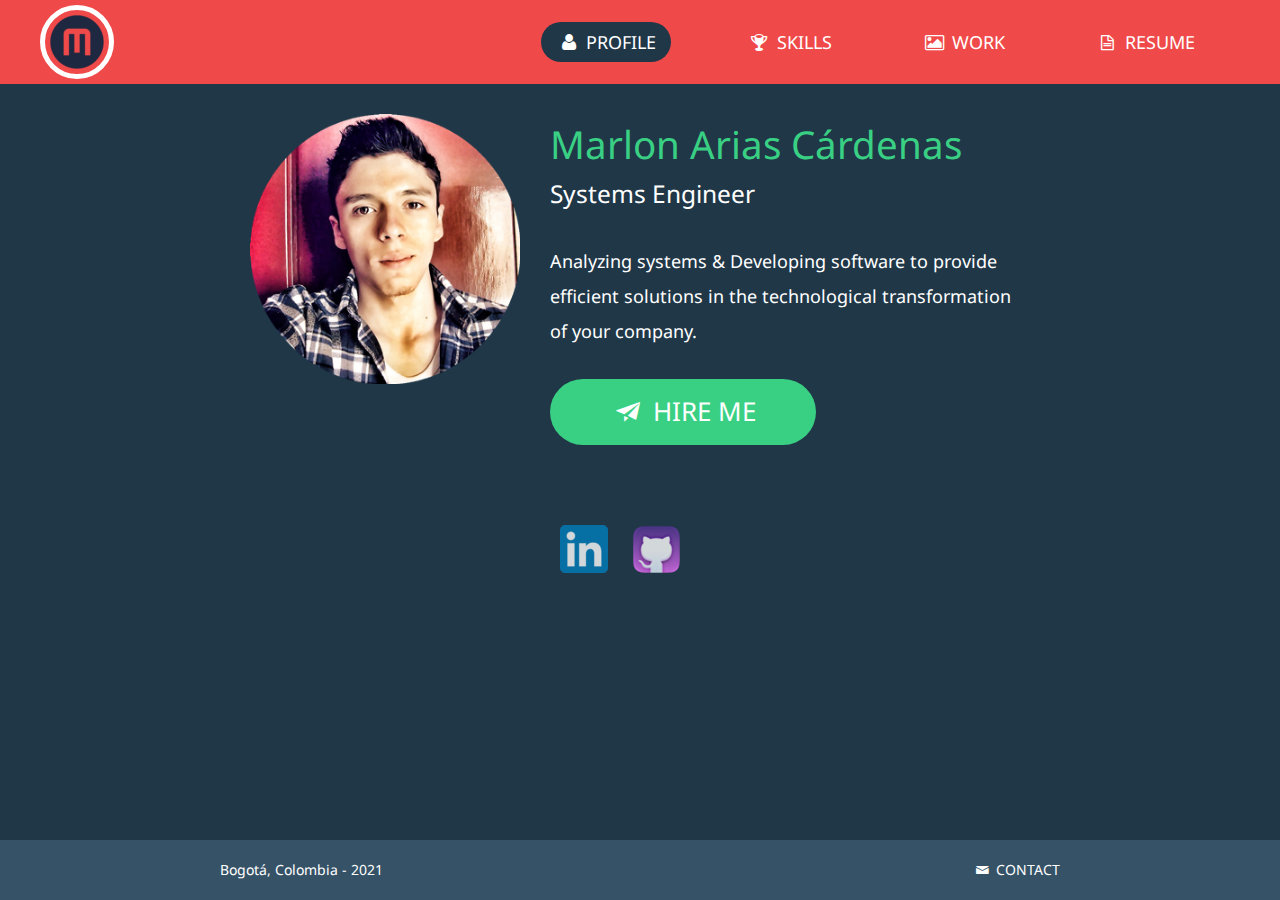
<file: index.html>
<!DOCTYPE html>
<html lang="en">
<head>
<title>Marlon Arias | ePortfolio</title>
<meta charset="utf-8">
<meta name="viewport" content="width=device-width, initial-scale=1.0">
<link href="css/bootstrap.css" rel="stylesheet">
<link href="css/style.css" rel="stylesheet">
<link href="font/css/fontello.css" rel="stylesheet">
<link href='http://fonts.googleapis.com/css?family=Droid+Sans:400,700' rel='stylesheet' type='text/css'>
</head>
<body>
<div class="navbar">
  <div class="navbar-inner">
    <div class="container-fluid"> <a class="btn btn-navbar" data-toggle="collapse" data-target=".nav-collapse"> <span class="icon-bar"></span> <span class="icon-bar"></span> <span class="icon-bar"></span> </a> <a class="brand" href="index.html"><img src="img/user.png" alt=""></a>
      <ul class="nav nav-collapse pull-right">
        <li><a href="index.html" class="active"><i class="icon-user"></i> Profile</a></li>
        <li><a href="skills.html"><i class="icon-trophy"></i> Skills</a></li>
        <li><a href="work.html"><i class="icon-picture"></i> Work</a></li>
        <li><a href="resume.html"><i class="icon-doc-text"></i> Resume</a></li>
      </ul>
      <div class="nav-collapse collapse"></div>
    </div>
  </div>
</div>
<div class="container profile">
  <div class="span3"> <img src="img/mini.png" alt=""> </div>
  <div class="span5">
    <h1>Marlon Arias Cárdenas</h1>
    <h3>Systems Engineer</h3>
    <p> Analyzing systems &amp; Developing software to provide efficient solutions in the technological transformation of your company. </p>
    <a href="mailto:acmarlon@hotmail.com" class="hire-me"><i class="icon-paper-plane"></i> Hire Me </a> </div>
</div>
<div class="row social">
  <ul class="social-icons">
    <li><a href="https://www.linkedin.com/in/marlon-arias-cardenas"><img src="img/li.png" alt=""></a></li>
    <li><a href="https://github.com/ac-marlon"><img src="img/gh.png" alt=""></a></li>
  </ul>
</div>
<div class="footer" href="css/bootstrap-responsive.css" rel="stylesheet" type="text/css">
  <div class="container">
    <p class="pull-left">Bogotá, Colombia - 2021</p>
    <p class="pull-right"><a href="#myModal" role="button" data-toggle="modal"> <i class="icon-mail"></i> CONTACT</a></p>
  </div>
</div>
<div id="myModal" class="modal hide fade" tabindex="-1" role="dialog" aria-labelledby="myModalLabel" aria-hidden="true">
  <div class="modal-header">
    <button type="button" class="close" data-dismiss="modal" aria-hidden="true">×</button>
    <h3 id="myModalLabel"><i class="icon-mail"></i> Contact Me</h3>
  </div>
  <div class="modal-body">
    <form action="#">
      <input type="text" placeholder="Your Name">
      <input type="text" placeholder="Your Email">
      <input type="text" placeholder="Website (Optional)">
      <textarea rows="3" style="width:80%"></textarea>
      <br>
      <button type="submit" class="btn btn-large"><i class="icon-paper-plane"></i><a class="submitContact" href="mailto:acmarlon@hotmail.com">SUBMIT</a></button>
    </form>
  </div>
</div>
<script src="js/jquery-1.10.1.min.js"></script>
<script src="js/bootstrap.min.js"></script>
<script>
$('#myModal').modal('hidden')
</script>
</body>
</html>
</file>
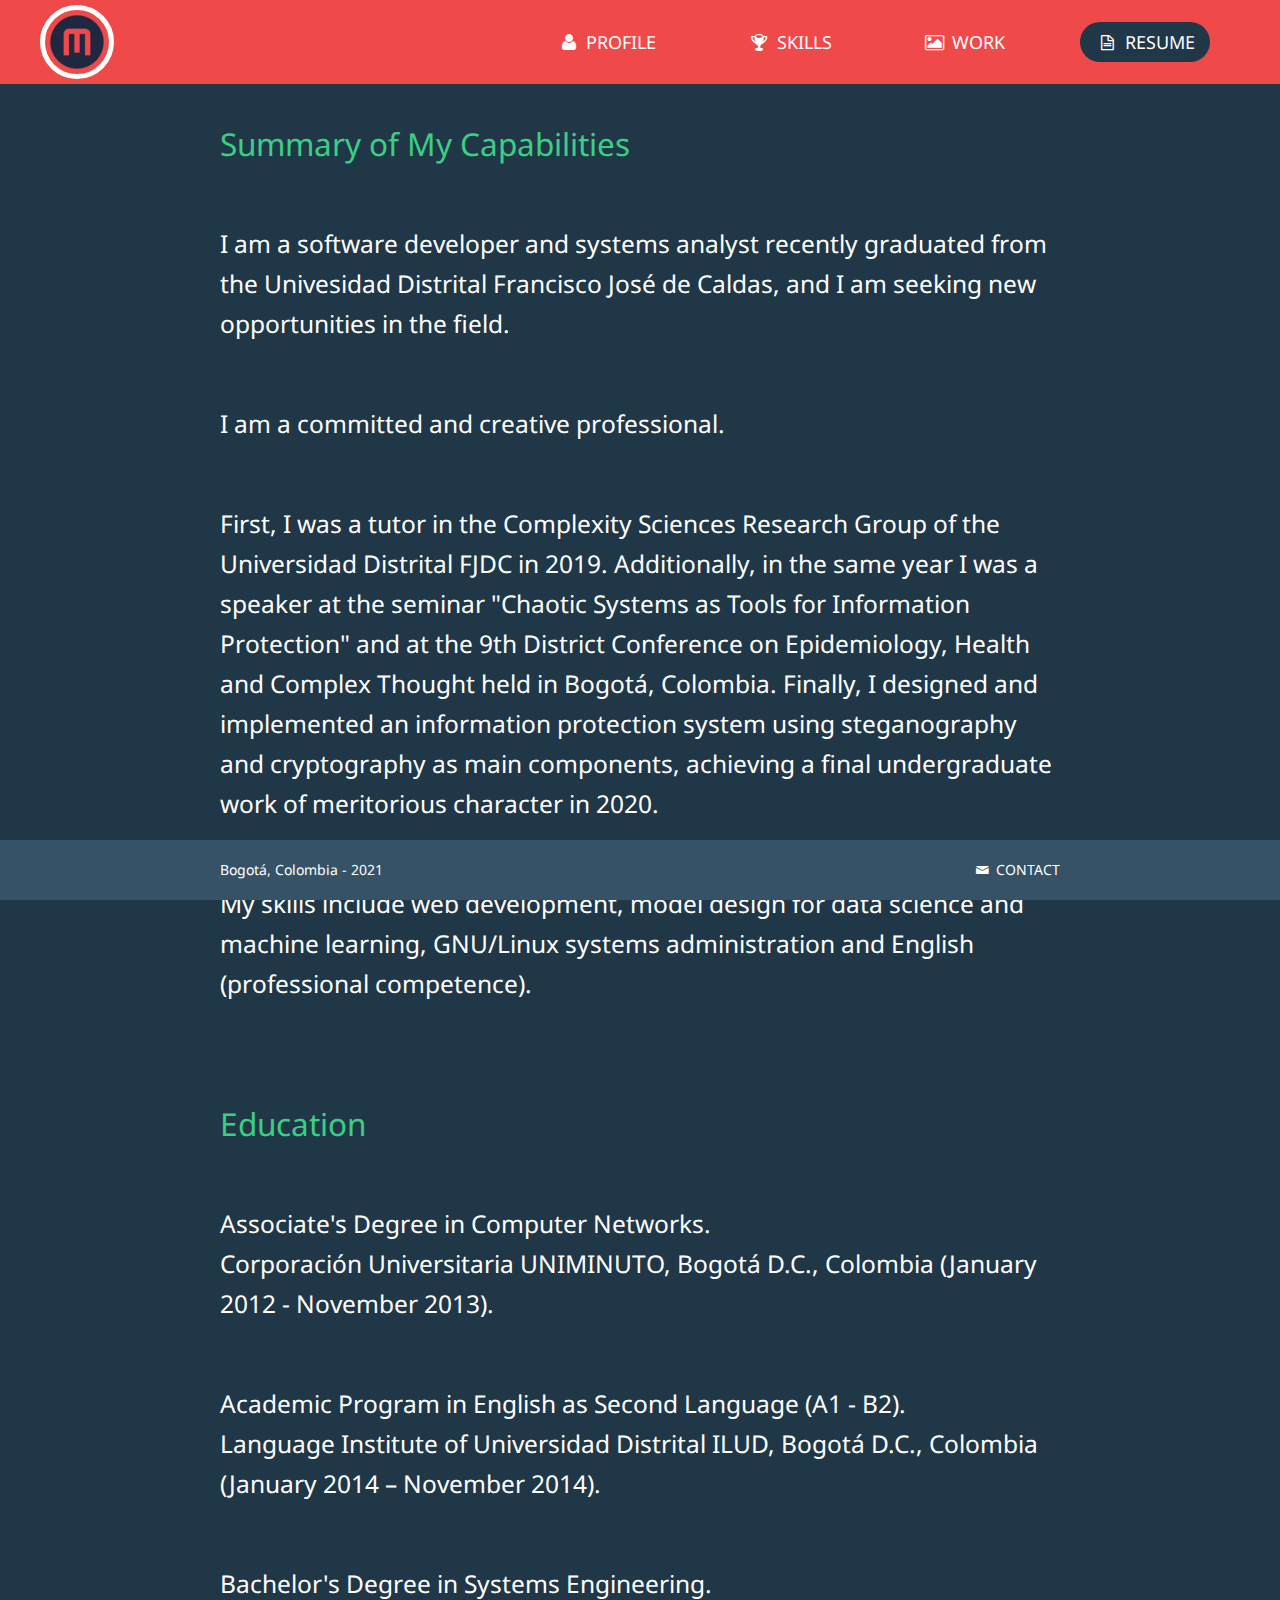
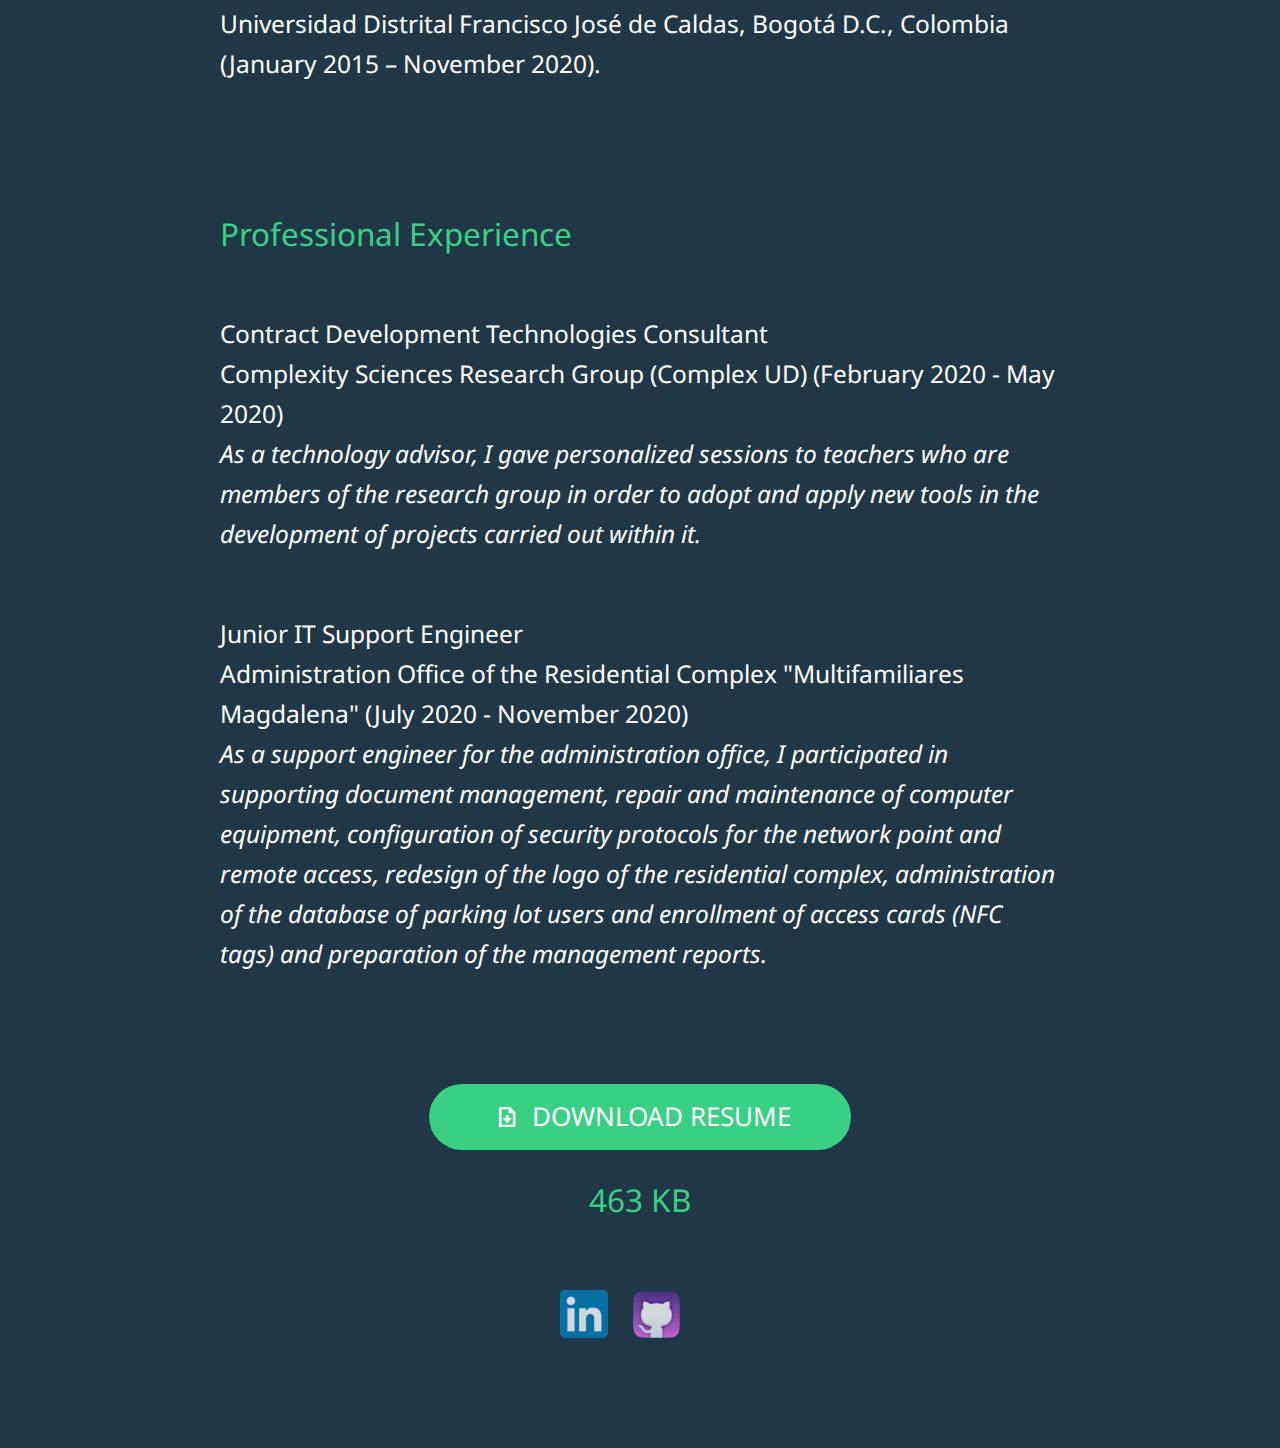
<file: resume.html>
<!DOCTYPE html>
<html lang="en">
<head>
<title>Marlon Arias | Resume</title>
<meta charset="utf-8">
<meta name="viewport" content="width=device-width, initial-scale=1.0">
<link href="css/bootstrap.css" rel="stylesheet">
<link href="css/style.css" rel="stylesheet">
<link href="font/css/fontello.css" rel="stylesheet">
<link href='http://fonts.googleapis.com/css?family=Droid+Sans:400,700' rel='stylesheet' type='text/css'>
</head>
<body>
<div class="navbar">
  <div class="navbar-inner">
    <div class="container-fluid"> <a class="btn btn-navbar" data-toggle="collapse" data-target=".nav-collapse"> <span class="icon-bar"></span> <span class="icon-bar"></span> <span class="icon-bar"></span> </a> <a class="brand" href="index.html"><img src="img/user.png" alt=""></a>
      <ul class="nav nav-collapse pull-right">
        <li><a href="index.html"><i class="icon-user"></i> Profile</a></li>
        <li><a href="skills.html"><i class="icon-trophy"></i> Skills</a></li>
        <li><a href="work.html"><i class="icon-picture"></i> Work</a></li>
        <li><a href="resume.html" class="active"><i class="icon-doc-text"></i> Resume</a></li>
      </ul>
      <div class="nav-collapse collapse"></div>
    </div>
  </div>
</div>
<div class="container resume">
  <h2>Summary of My Capabilities</h2>
  <h3>I am a software developer and systems analyst recently graduated from the Univesidad Distrital Francisco José de Caldas, and I am seeking new opportunities in the field.</h3>
  <h3>I am a committed and creative professional.</h3>
  <h3>First, I was a tutor in the Complexity Sciences Research Group of the Universidad Distrital FJDC in 2019. Additionally, in the same year I was a speaker at the seminar "Chaotic Systems as Tools for Information Protection" and at the 9th District Conference on Epidemiology, Health and Complex Thought held in Bogotá, Colombia. Finally, I designed and implemented an information protection system using steganography and cryptography as main components, achieving a final undergraduate work of meritorious character in 2020.</h3>
  <h3>My skills include web development, model design for data science and machine learning, GNU/Linux systems administration and English (professional competence).</h3>
  
  <div class="container resume">
    <h2>Education</h2>
    <h3>Associate's Degree in Computer Networks.<br>Corporación Universitaria UNIMINUTO, Bogotá D.C., Colombia (January 2012 - November 2013).</h3>
    <h3>Academic Program in English as Second Language (A1 - B2).<br>Language Institute of Universidad Distrital ILUD, Bogotá D.C., Colombia (January 2014 – November 2014).</h3>
    <h3>Bachelor's Degree in Systems Engineering.<br>Universidad Distrital Francisco José de Caldas, Bogotá D.C., Colombia (January 2015 – November 2020).</h3>
  </div>  
  <div class="container resume">
    <h2>Professional Experience</h2>
    <h3>
      Contract Development Technologies Consultant<br>
      Complexity Sciences Research Group (Complex UD) (February 2020 - May 2020)<br>
      <i>As a technology advisor, I gave personalized sessions to teachers who are members of the research group in order to adopt and apply new tools in the development of projects carried out within it.</i>
    </h3>
    <h3>
      Junior IT Support Engineer<br>
      Administration Office of the Residential Complex "Multifamiliares Magdalena" (July 2020 - November 2020)<br>
      <i>As a support engineer for the administration office, I participated in supporting document management, repair and maintenance of computer equipment, configuration of security protocols for the network point and remote access, redesign of the logo of the residential complex, administration of the database of parking lot users and enrollment of access cards (NFC tags) and preparation of the management reports.</i>
    </h3>
  </div>
  <div class="btn-center"> <a href="#" class="hire-me"><i class="icon-download"></i> Download Resume</a>
    <h2>463 KB</h2>
  </div>
</div>
<div class="row social">
  <ul class="social-icons">
    <li><a href="https://www.linkedin.com/in/marlon-arias-cardenas"><img src="img/li.png" alt=""></a></li>
    <li><a href="https://github.com/ac-marlon"><img src="img/gh.png" alt=""></a></li>
  </ul>
</div>
<div class="footer" href="css/bootstrap-responsive.css" rel="stylesheet" type="text/css">
  <div class="container">
    <p class="pull-left">Bogotá, Colombia - 2021</p>
    <p class="pull-right"><a href="#myModal" role="button" data-toggle="modal"> <i class="icon-mail"></i> CONTACT</a></p>
  </div>
</div>
<div id="myModal" class="modal hide fade" tabindex="-1" role="dialog" aria-labelledby="myModalLabel" aria-hidden="true">
  <div class="modal-header">
    <button type="button" class="close" data-dismiss="modal" aria-hidden="true">×</button>
    <h3 id="myModalLabel"><i class="icon-mail"></i> Contact Me</h3>
  </div>
  <div class="modal-body">
    <form action="#">
      <input type="text" placeholder="Your Name">
      <input type="text" placeholder="Your Email">
      <input type="text" placeholder="Website (Optional)">
      <textarea rows="3" style="width:80%"></textarea>
      <br>
      <button type="submit" class="btn btn-large"><i class="icon-paper-plane"></i> SUBMIT</button>
    </form>
  </div>
</div>
<script src="js/jquery-1.10.1.min.js"></script>
<script src="js/bootstrap.min.js"></script>
<script>
$('#myModal').modal('hidden')
</script>
</body>
</html>
</file>
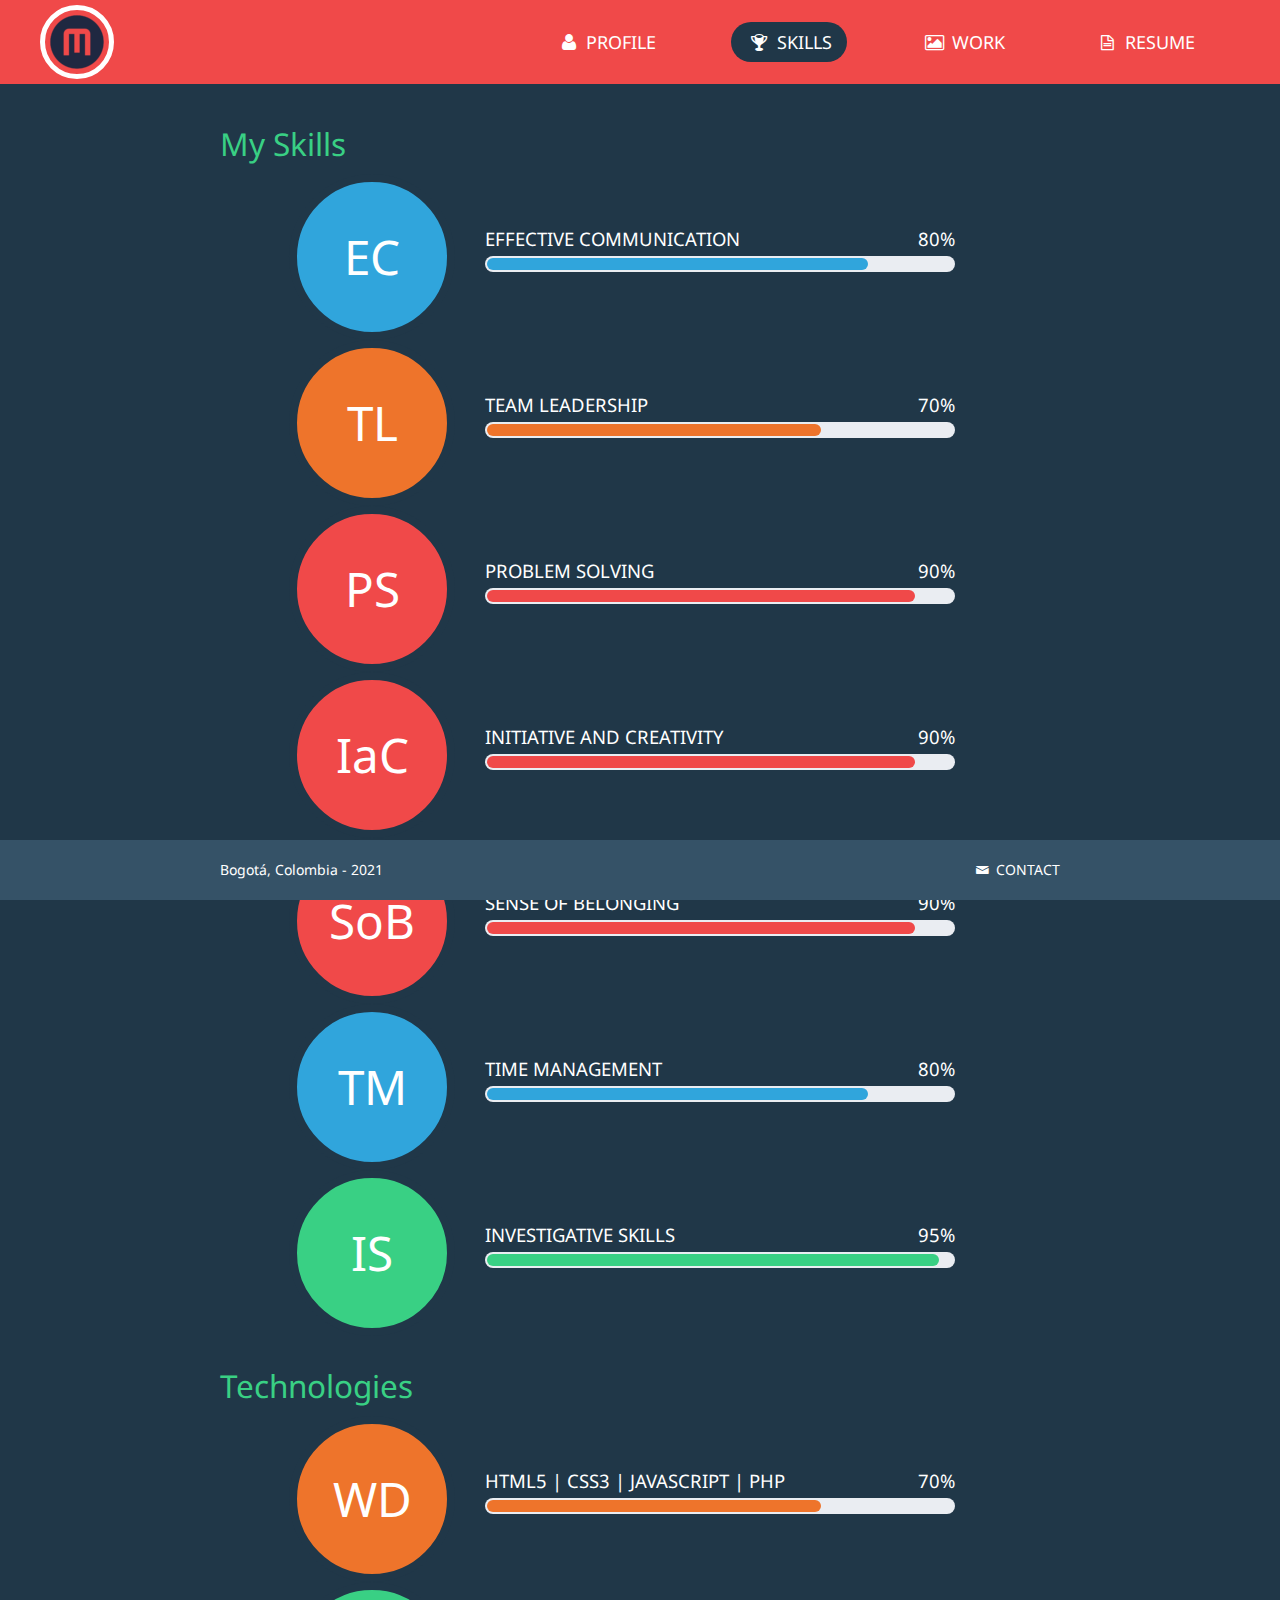
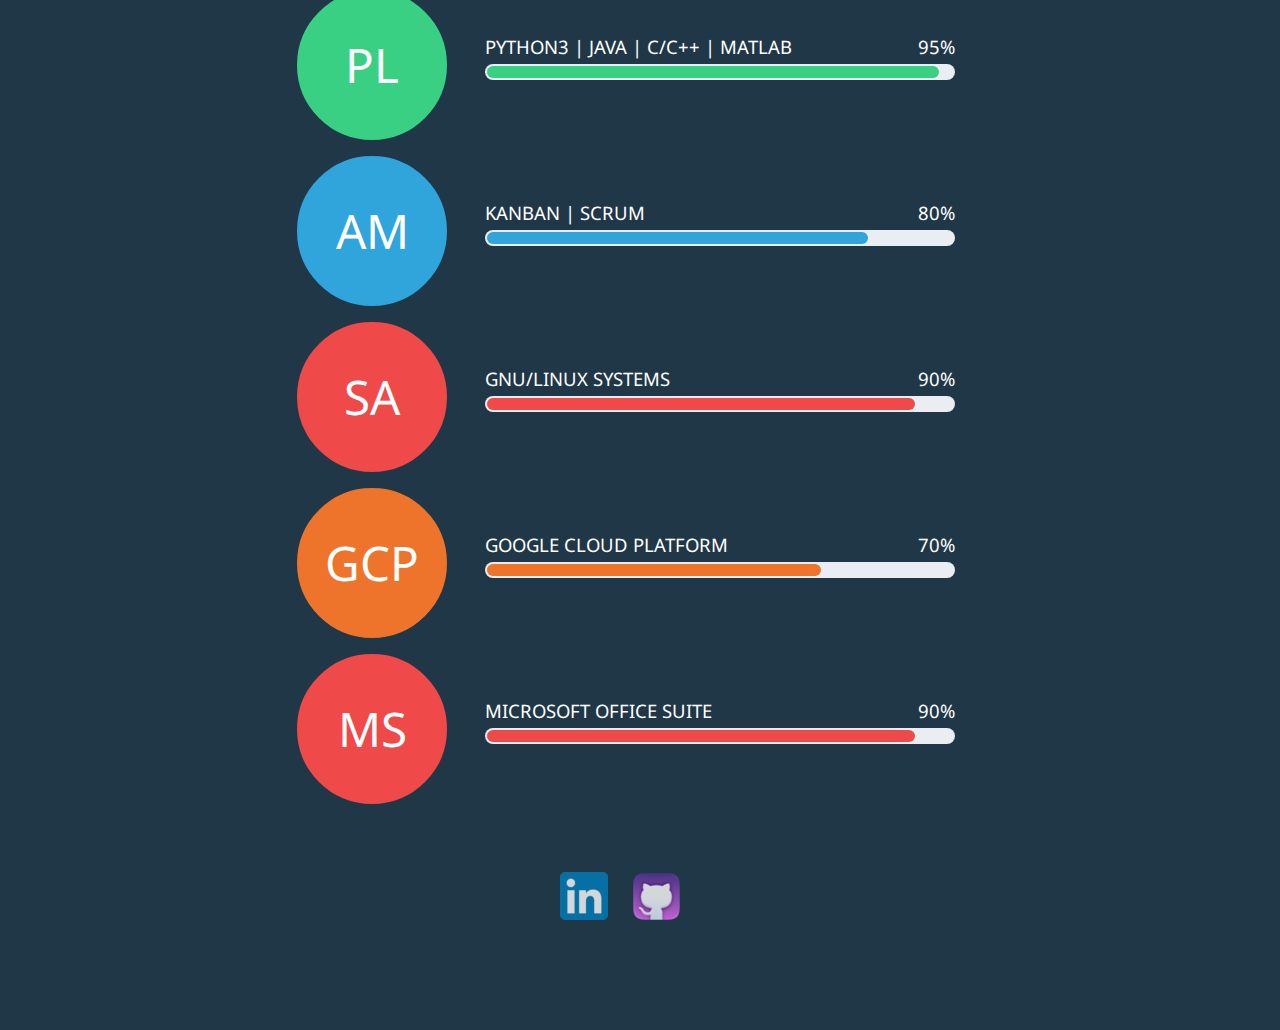
<file: skills.html>
<!DOCTYPE html>
<html lang="en">
<head>
<title>Marlon Arias | Skills</title>
<meta charset="utf-8">
<meta name="viewport" content="width=device-width, initial-scale=1.0">
<link href="css/bootstrap.css" rel="stylesheet">
<link href="css/style.css" rel="stylesheet">
<link href="font/css/fontello.css" rel="stylesheet">
<link href='http://fonts.googleapis.com/css?family=Droid+Sans:400,700' rel='stylesheet' type='text/css'>
</head>
<body>
<div class="navbar">
  <div class="navbar-inner">
    <div class="container-fluid"> <a class="btn btn-navbar" data-toggle="collapse" data-target=".nav-collapse"> <span class="icon-bar"></span> <span class="icon-bar"></span> <span class="icon-bar"></span> </a> <a class="brand" href="index.html"><img src="img/user.png" alt=""></a>
      <ul class="nav nav-collapse pull-right">
        <li><a href="index.html"><i class="icon-user"></i> Profile</a></li>
        <li><a href="skills.html" class="active"><i class="icon-trophy"></i> Skills</a></li>
        <li><a href="work.html"><i class="icon-picture"></i> Work</a></li>
        <li><a href="resume.html"><i class="icon-doc-text"></i> Resume</a></li>
      </ul>
      <div class="nav-collapse collapse"></div>
    </div>
  </div>
</div>
<div class="container skills">
  <h2>My Skills</h2>
  <div class="row">
    <div class="span3">
      <div class="ps">
        <h3>EC</h3>
      </div>
    </div>
    <div class="span5">
      <h3>Effective Communication <span>80%</span></h3>
      <div class="expand-bg"> <span class="expand ps2"> &nbsp; </span> </div>
    </div>
  </div>
  <div class="row">
    <div class="span3">
      <div class="ai">
        <h3>TL</h3>
      </div>
    </div>
    <div class="span5">
      <h3>Team Leadership <span>70%</span></h3>
      <div class="expand-bg"> <span class="expand ai2"> &nbsp; </span> </div>
    </div>
  </div>
  <div class="row">
    <div class="span3">
      <div class="html">
        <h3>PS</h3>
      </div>
    </div>
    <div class="span5">
      <h3>Problem Solving <span>90%</span></h3>
      <div class="expand-bg"> <span class="expand html2"> &nbsp; </span> </div>
    </div>
  </div>
  <div class="row">
    <div class="span3">
      <div class="html">
        <h3>IaC</h3>
      </div>
    </div>
    <div class="span5">
      <h3>Initiative and Creativity <span>90%</span></h3>
      <div class="expand-bg"> <span class="expand html2"> &nbsp; </span> </div>
    </div>
  </div>
  <div class="row">
    <div class="span3">
      <div class="html">
        <h3>SoB</h3>
      </div>
    </div>
    <div class="span5">
      <h3>Sense of Belonging <span>90%</span></h3>
      <div class="expand-bg"> <span class="expand html2"> &nbsp; </span> </div>
    </div>
  </div>
  <div class="row">
    <div class="span3">
      <div class="ps">
        <h3>TM</h3>
      </div>
    </div>
    <div class="span5">
      <h3>Time Management <span>80%</span></h3>
      <div class="expand-bg"> <span class="expand ps2"> &nbsp; </span> </div>
    </div>
  </div>
  <div class="row">
    <div class="span3">
      <div class="css">
        <h3>IS</h3>
      </div>
    </div>
    <div class="span5">
      <h3>Investigative skills <span>95%</span></h3>
      <div class="expand-bg"> <span class="expand css2"> &nbsp; </span> </div>
    </div>
  </div>
  </br>
  <h2>Technologies</h2>
  <div class="row">
    <div class="span3">
      <div class="ai">
        <h3>WD</h3>
      </div>
    </div>
    <div class="span5">
      <h3>HTML5 | CSS3 | JavaScript | PHP <span>70%</span></h3>
      <div class="expand-bg"> <span class="expand ai2"> &nbsp; </span> </div>
    </div>
  </div>
    <div class="row">
    <div class="span3">
      <div class="css">
        <h3>PL</h3>
      </div>
    </div>
    <div class="span5">
      <h3>Python3 | Java | C/C++ | Matlab <span>95%</span></h3>
      <div class="expand-bg"> <span class="expand css2"> &nbsp; </span> </div>
    </div>
  </div>
  <div class="row">
    <div class="span3">
      <div class="ps">
        <h3>AM</h3>
      </div>
    </div>
    <div class="span5">
      <h3>Kanban | Scrum <span>80%</span></h3>
      <div class="expand-bg"> <span class="expand ps2"> &nbsp; </span> </div>
    </div>
  </div>
  <div class="row">
    <div class="span3">
      <div class="html">
        <h3>SA</h3>
      </div>
    </div>
    <div class="span5">
      <h3>GNU/Linux Systems <span>90%</span></h3>
      <div class="expand-bg"> <span class="expand html2"> &nbsp; </span> </div>
    </div>
  </div>
  <div class="row">
    <div class="span3">
      <div class="ai">
        <h3>GCP</h3>
      </div>
    </div>
    <div class="span5">
      <h3>Google Cloud Platform <span>70%</span></h3>
      <div class="expand-bg"> <span class="expand ai2"> &nbsp; </span> </div>
    </div>
  </div>
  <div class="row">
    <div class="span3">
      <div class="html">
        <h3>MS</h3>
      </div>
    </div>
    <div class="span5">
      <h3>Microsoft Office Suite <span>90%</span></h3>
      <div class="expand-bg"> <span class="expand html2"> &nbsp; </span> </div>
    </div>
  </div>
</div>
<div class="row social">
  <ul class="social-icons">
    <li><a href="https://www.linkedin.com/in/marlon-arias-cardenas"><img src="img/li.png" alt=""></a></li>
    <li><a href="https://github.com/ac-marlon"><img src="img/gh.png" alt=""></a></li>
  </ul>
</div>
<div class="footer" href="css/bootstrap-responsive.css" rel="stylesheet" type="text/css">
  <div class="container">
    <p class="pull-left">Bogotá, Colombia - 2021</p>
    <p class="pull-right"><a href="#myModal" role="button" data-toggle="modal"> <i class="icon-mail"></i> CONTACT</a></p>
  </div>
</div>
<div id="myModal" class="modal hide fade" tabindex="-1" role="dialog" aria-labelledby="myModalLabel" aria-hidden="true">
  <div class="modal-header">
    <button type="button" class="close" data-dismiss="modal" aria-hidden="true">×</button>
    <h3 id="myModalLabel"><i class="icon-mail"></i> Contact Me</h3>
  </div>
  <div class="modal-body">
    <form action="#">
      <input type="text" placeholder="Your Name">
      <input type="text" placeholder="Your Email">
      <input type="text" placeholder="Website (Optional)">
      <textarea rows="3" style="width:80%"></textarea>
      <br>
      <button type="submit" class="btn btn-large"><i class="icon-paper-plane"></i> SUBMIT</button>
    </form>
  </div>
</div>
<script src="js/jquery-1.10.1.min.js"></script>
<script src="js/bootstrap.min.js"></script>
<script>
$('#myModal').modal('hidden')
</script>
</body>
</html>
</file>
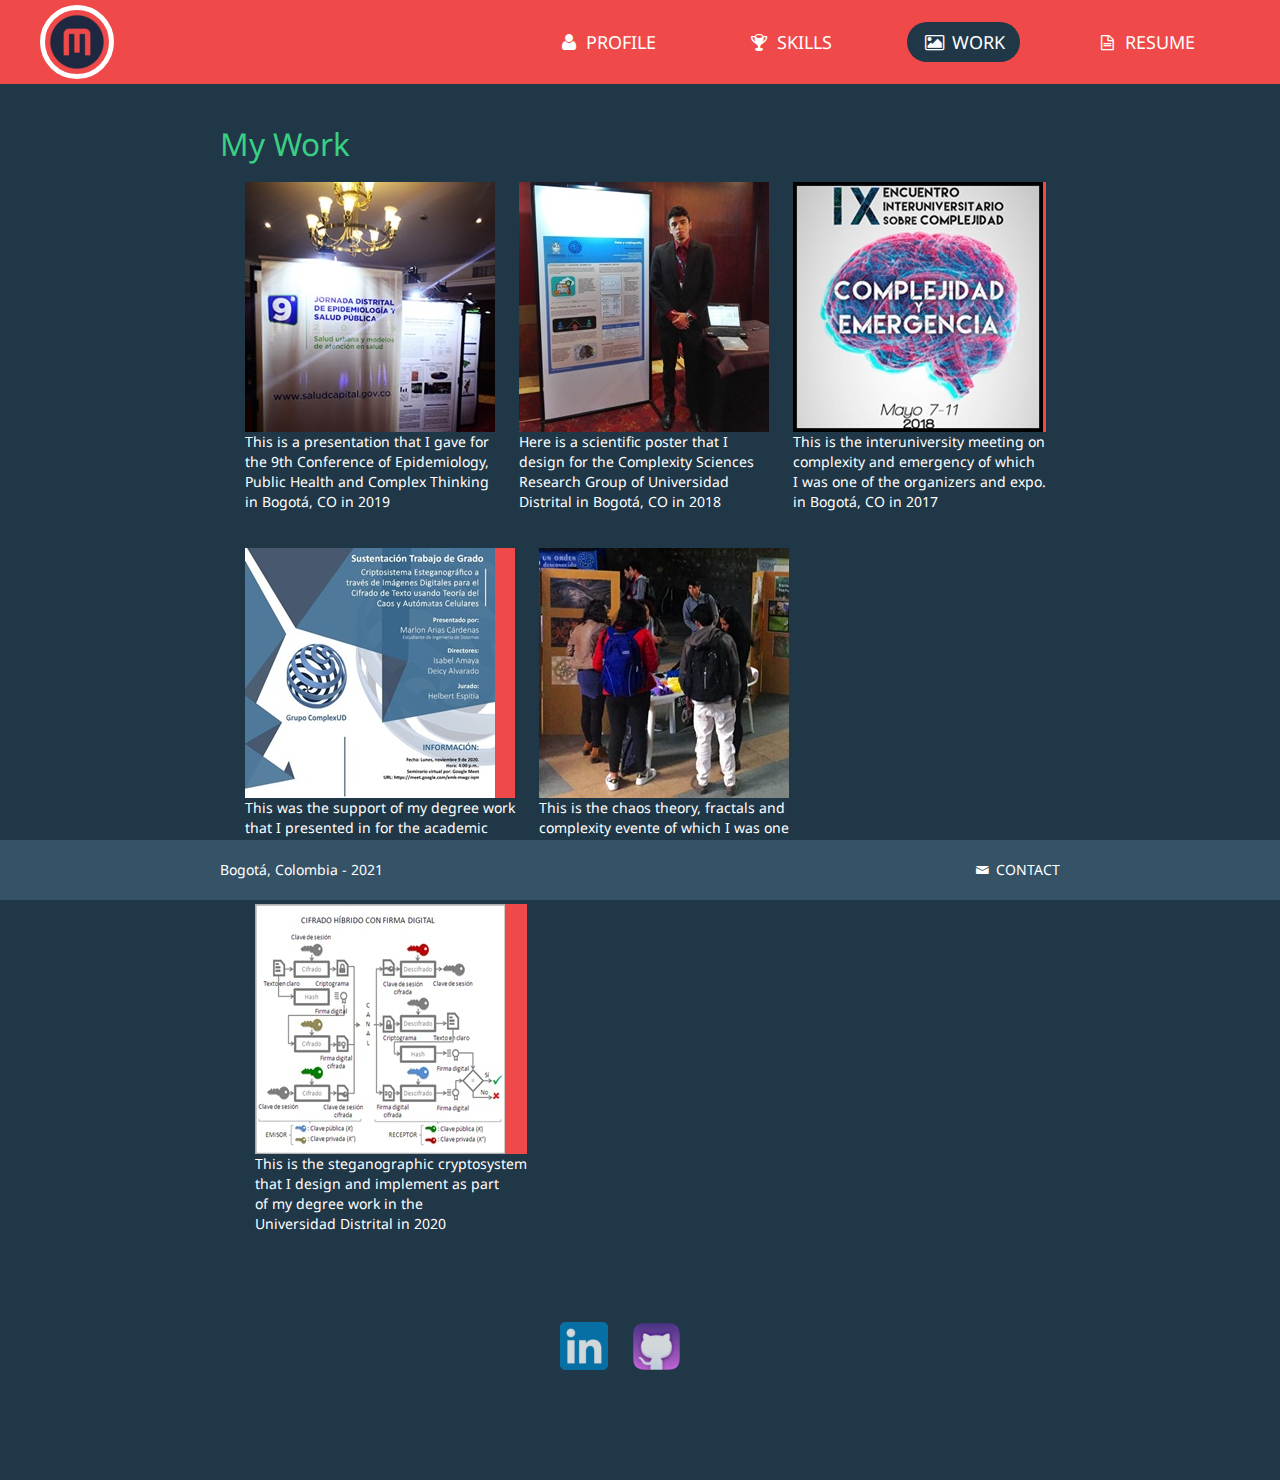
<file: work.html>
<!DOCTYPE html>
<html lang="en">
<head>
<title>Marlon Arias | Work</title>
<meta charset="utf-8">
<meta name="viewport" content="width=device-width, initial-scale=1.0">
<link href="css/bootstrap.css" rel="stylesheet">
<link href="css/style.css" rel="stylesheet">
<link href="font/css/fontello.css" rel="stylesheet">
<link href='http://fonts.googleapis.com/css?family=Droid+Sans:400,700' rel='stylesheet' type='text/css'>
<link rel="stylesheet" type="text/css" href="css/jquery.fancybox.css" media="screen">
</head>
<body>
<div class="navbar">
  <div class="navbar-inner">
    <div class="container-fluid"> <a class="btn btn-navbar" data-toggle="collapse" data-target=".nav-collapse"> <span class="icon-bar"></span> <span class="icon-bar"></span> <span class="icon-bar"></span> </a> <a class="brand" href="index.html"><img src="img/user.png" alt=""></a>
      <ul class="nav nav-collapse pull-right">
        <li><a href="index.html"><i class="icon-user"></i> Profile</a></li>
        <li><a href="skills.html"><i class="icon-trophy"></i> Skills</a></li>
        <li><a href="work.html" class="active"><i class="icon-picture"></i> Work</a></li>
        <li><a href="resume.html"><i class="icon-doc-text"></i> Resume</a></li>
      </ul>
      <div class="nav-collapse collapse"></div>
    </div>
  </div>
</div>
<div class="container work">
  <h2>My Work</h2>
  <ul class="work-images">
    <li>
      <div><a class="fancybox-thumb" rel="fancybox-thumb" href="img/1.jpg" title="The presentation that I gave was helpful to the attendees. It helped the Epidemiology Conference increase its number of visitors. I am proud of my work and of the objectives achieved."><img src="img/1-thumb.jpg" alt=""></a></div>
      <p>This is a presentation that I gave for<br>the 9th Conference of Epidemiology,<br>Public Health and Complex Thinking<br>in Bogotá, CO in 2019</p>
    </li>
    <li>
      <div><a class="fancybox-thumb" rel="fancybox-thumb" href="img/2.jpg" title="The poster that I created allowed me to explain my research work to the audience at the Universidad Distrital. This was my first scientific poster and is available on my LinkedIn profile."><img src="img/2-thumb.jpg" alt=""></a></div>
      <p>Here is a scientific poster that I<br>design for the Complexity Sciences<br>Research Group of Universidad<br>Distrital in Bogotá, CO in 2018</p>
    </li>
    <li>
      <div><a class="fancybox-thumb" rel="fancybox-thumb" href="img/3.jpg" title="At this meeting, attendees were able to understand the concepts and applications behind fractal geometry. It was a special opportunity to arouse the curiosity of my colleagues."><img src="img/3-thumb.jpg" alt=""></a></div>
      <p>This is the interuniversity meeting on<br>complexity and emergency of which<br>I was one of the organizers and expo.<br>in Bogotá, CO in 2017</p>
    </li>
  </ul>
  <ul class="work-images">
    <li>
      <div><a class="fancybox-thumb" rel="fancybox-thumb" href="img/4.jpg" title="Desc 4"><img src="img/4-thumb.jpg" alt=""></a></div>
      <p>This was the support of my degree work<br>that I presented in for the academic<br>community in the Universidad Distrital<br>in Bogotá in 2020</p>
    </li>
    <li>
      <div><a class="fancybox-thumb" rel="fancybox-thumb" href="img/5.jpg" title="Desc 5"><img src="img/5-thumb.jpg" alt=""></a></div>
      <p>This is the chaos theory, fractals and<br>complexity evente of which I was one<br>of the organizers and expositor<br>in Bogotá, CO in 2018</p>
    </li>
    <li>
      <div><a class="fancybox-thumb" rel="fancybox-thumb" href="img/6.jpg" title="Desc 6"><img src="img/6-thumb.jpg" alt=""></a></div>
      <p>This is the steganographic cryptosystem<br>that I design and implement as part<br>of my degree work in the<br>Universidad Distrital in 2020</p>
    </li>
  </ul>
</div>
<div class="row social">
  <ul class="social-icons">
    <li><a href="https://www.linkedin.com/in/marlon-arias-cardenas"><img src="img/li.png" alt=""></a></li>
    <li><a href="https://github.com/ac-marlon"><img src="img/gh.png" alt=""></a></li>
  </ul>
</div>
<div class="footer" href="css/bootstrap-responsive.css" rel="stylesheet" type="text/css">
  <div class="container">
    <p class="pull-left">Bogotá, Colombia - 2021</p>
    <p class="pull-right"><a href="#myModal" role="button" data-toggle="modal"> <i class="icon-mail"></i> CONTACT</a></p>
  </div>
</div>
<div id="myModal" class="modal hide fade" tabindex="-1" role="dialog" aria-labelledby="myModalLabel" aria-hidden="true">
  <div class="modal-header">
    <button type="button" class="close" data-dismiss="modal" aria-hidden="true">×</button>
    <h3 id="myModalLabel"><i class="icon-mail"></i> Contact Me</h3>
  </div>
  <div class="modal-body">
    <form action="#">
      <input type="text" placeholder="Your Name">
      <input type="text" placeholder="Your Email">
      <input type="text" placeholder="Website (Optional)">
      <textarea rows="3" style="width:80%"></textarea>
      <br>
      <button type="submit" class="btn btn-large"><i class="icon-paper-plane"></i> SUBMIT</button>
    </form>
  </div>
</div>
<script src="js/jquery-1.10.1.min.js"></script>
<script src="js/bootstrap.min.js"></script>
<script>
$('#myModal').modal('hidden')
</script>
<script src="js/jquery.fancybox.js?v=2.1.5"></script>
<script>
$(document).ready(function () {
    $(".fancybox-thumb").fancybox({
        helpers: {
            title: {
                type: 'inside'
            },
            overlay: {
                css: {
                    'background': 'rgba(1,1,1,0.65)'
                }
            }
        }
    });
});
</script>
</body>
</html>
</file>
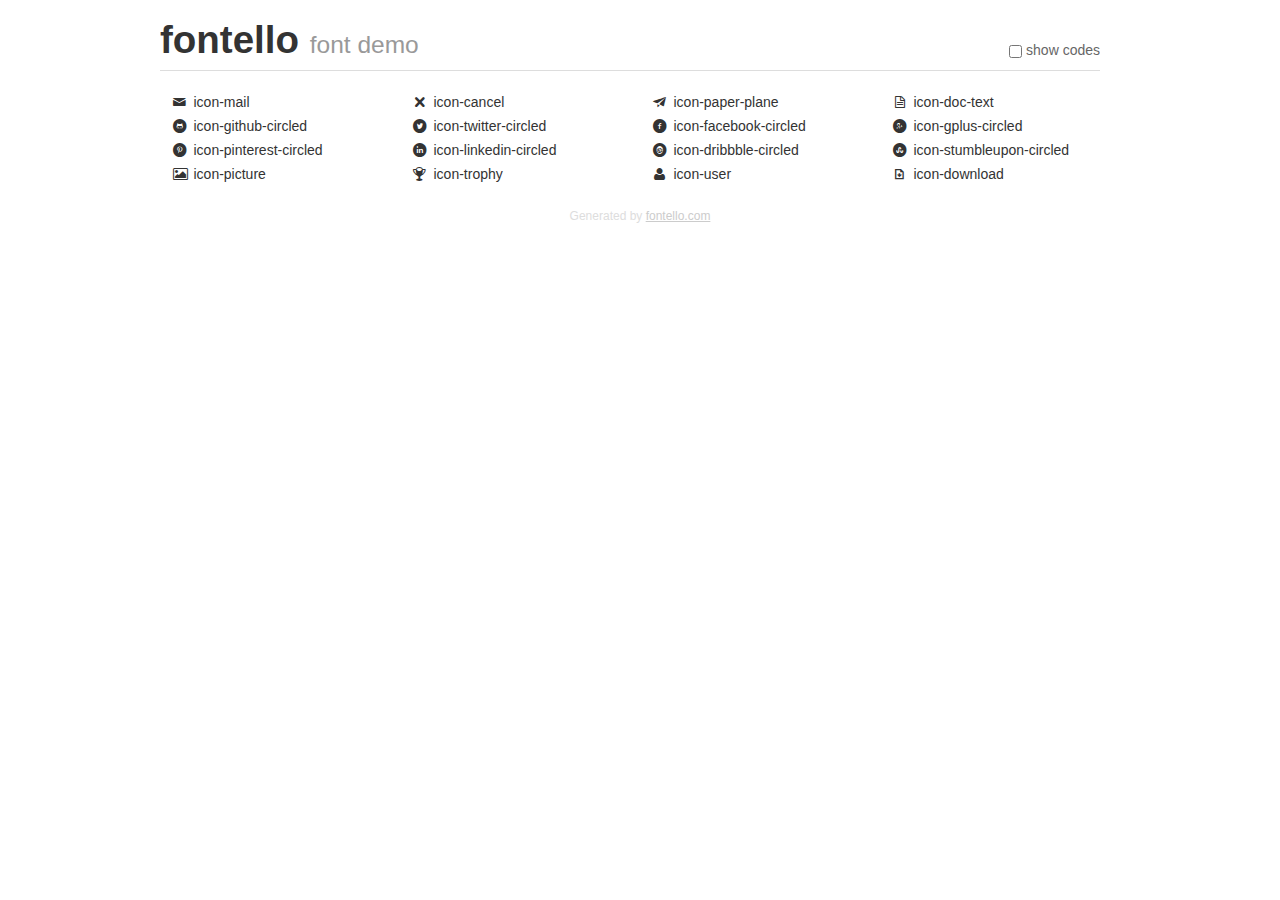
<file: font/demo.html>
<!DOCTYPE html>
<html>
  <head><!--[if lt IE 9]>
    <script src="http://html5shim.googlecode.com/svn/trunk/html5.js"></script><![endif]-->
    <meta charset="UTF-8"><style type="text/css">/*
 * Bootstrap v2.2.1
 *
 * Copyright 2012 Twitter, Inc
 * Licensed under the Apache License v2.0
 * http://www.apache.org/licenses/LICENSE-2.0
 *
 * Designed and built with all the love in the world @twitter by @mdo and @fat.
 */
.clearfix {
  *zoom: 1;
}
.clearfix:before,
.clearfix:after {
  display: table;
  content: "";
  line-height: 0;
}
.clearfix:after {
  clear: both;
}
html {
  font-size: 100%;
  -webkit-text-size-adjust: 100%;
  -ms-text-size-adjust: 100%;
}
a:focus {
  outline: thin dotted #333;
  outline: 5px auto -webkit-focus-ring-color;
  outline-offset: -2px;
}
a:hover,
a:active {
  outline: 0;
}
button,
input,
select,
textarea {
  margin: 0;
  font-size: 100%;
  vertical-align: middle;
}
button,
input {
  *overflow: visible;
  line-height: normal;
}
button::-moz-focus-inner,
input::-moz-focus-inner {
  padding: 0;
  border: 0;
}
body {
  margin: 0;
  font-family: "Helvetica Neue", Helvetica, Arial, sans-serif;
  font-size: 14px;
  line-height: 20px;
  color: #333;
  background-color: #fff;
}
a {
  color: #08c;
  text-decoration: none;
}
a:hover {
  color: #005580;
  text-decoration: underline;
}
.row {
  margin-left: -20px;
  *zoom: 1;
}
.row:before,
.row:after {
  display: table;
  content: "";
  line-height: 0;
}
.row:after {
  clear: both;
}
[class*="span"] {
  float: left;
  min-height: 1px;
  margin-left: 20px;
}
.container,
.navbar-static-top .container,
.navbar-fixed-top .container,
.navbar-fixed-bottom .container {
  width: 940px;
}
.span12 {
  width: 940px;
}
.span11 {
  width: 860px;
}
.span10 {
  width: 780px;
}
.span9 {
  width: 700px;
}
.span8 {
  width: 620px;
}
.span7 {
  width: 540px;
}
.span6 {
  width: 460px;
}
.span5 {
  width: 380px;
}
.span4 {
  width: 300px;
}
.span3 {
  width: 220px;
}
.span2 {
  width: 140px;
}
.span1 {
  width: 60px;
}
[class*="span"].pull-right,
.row-fluid [class*="span"].pull-right {
  float: right;
}
.container {
  margin-right: auto;
  margin-left: auto;
  *zoom: 1;
}
.container:before,
.container:after {
  display: table;
  content: "";
  line-height: 0;
}
.container:after {
  clear: both;
}
p {
  margin: 0 0 10px;
}
.lead {
  margin-bottom: 20px;
  font-size: 21px;
  font-weight: 200;
  line-height: 30px;
}
small {
  font-size: 85%;
}
h1 {
  margin: 10px 0;
  font-family: inherit;
  font-weight: bold;
  line-height: 20px;
  color: inherit;
  text-rendering: optimizelegibility;
}
h1 small {
  font-weight: normal;
  line-height: 1;
  color: #999;
}
h1 {
  line-height: 40px;
}
h1 {
  font-size: 38.5px;
}
h1 small {
  font-size: 24.5px;
}
body {
  margin-top: 90px;
}
.header {
  position: fixed;
  top: 0;
  left: 50%;
  margin-left: -480px;
  background-color: #fff;
  border-bottom: 1px solid #ddd;
  padding-top: 10px;
  z-index: 10;
}
.footer {
  color: #ddd;
  font-size: 12px;
  text-align: center;
  margin-top: 20px;
}
.footer a {
  color: #ccc;
  text-decoration: underline;
}
.the-icons {
  font-size: 14px;
  line-height: 24px;
}
.switch {
  position: absolute;
  right: 0;
  bottom: 10px;
  color: #666;
}
.switch input {
  margin-right: 0.3em;
}
.codesOn .i-name {
  display: none;
}
.codesOn .i-code {
  display: inline;
}
.i-code {
  display: none;
}
</style>
    <link rel="stylesheet" href="css/fontello.css">
    <link rel="stylesheet" href="css/animation.css"><!--[if IE 7]>
    <link rel="stylesheet" href="css/fontello-ie7.css"><![endif]-->
    <script>
      function toggleCodes(on) {
        var obj = document.getElementById('icons');
        
        if (on) {
          obj.className += ' codesOn';
        } else {
          obj.className = obj.className.replace(' codesOn', '');
        }
      }
      
    </script>
  </head>
  <body>
    <div class="container header">
      <h1>
        fontello
         <small>font demo</small>
      </h1>
      <label class="switch">
        <input type="checkbox" onclick="toggleCodes(this.checked)">show codes
      </label>
    </div>
    <div id="icons" class="container">
      <div class="row">
        <div title="Code: 0xe806" class="the-icons span3"><i class="icon-mail"></i> <span class="i-name">icon-mail</span><span class="i-code">0xe806</span></div>
        <div title="Code: 0xe80f" class="the-icons span3"><i class="icon-cancel"></i> <span class="i-name">icon-cancel</span><span class="i-code">0xe80f</span></div>
        <div title="Code: 0xe804" class="the-icons span3"><i class="icon-paper-plane"></i> <span class="i-name">icon-paper-plane</span><span class="i-code">0xe804</span></div>
        <div title="Code: 0xe803" class="the-icons span3"><i class="icon-doc-text"></i> <span class="i-name">icon-doc-text</span><span class="i-code">0xe803</span></div>
      </div>
      <div class="row">
        <div title="Code: 0xe80e" class="the-icons span3"><i class="icon-github-circled"></i> <span class="i-name">icon-github-circled</span><span class="i-code">0xe80e</span></div>
        <div title="Code: 0xe808" class="the-icons span3"><i class="icon-twitter-circled"></i> <span class="i-name">icon-twitter-circled</span><span class="i-code">0xe808</span></div>
        <div title="Code: 0xe807" class="the-icons span3"><i class="icon-facebook-circled"></i> <span class="i-name">icon-facebook-circled</span><span class="i-code">0xe807</span></div>
        <div title="Code: 0xe809" class="the-icons span3"><i class="icon-gplus-circled"></i> <span class="i-name">icon-gplus-circled</span><span class="i-code">0xe809</span></div>
      </div>
      <div class="row">
        <div title="Code: 0xe80a" class="the-icons span3"><i class="icon-pinterest-circled"></i> <span class="i-name">icon-pinterest-circled</span><span class="i-code">0xe80a</span></div>
        <div title="Code: 0xe80b" class="the-icons span3"><i class="icon-linkedin-circled"></i> <span class="i-name">icon-linkedin-circled</span><span class="i-code">0xe80b</span></div>
        <div title="Code: 0xe80c" class="the-icons span3"><i class="icon-dribbble-circled"></i> <span class="i-name">icon-dribbble-circled</span><span class="i-code">0xe80c</span></div>
        <div title="Code: 0xe80d" class="the-icons span3"><i class="icon-stumbleupon-circled"></i> <span class="i-name">icon-stumbleupon-circled</span><span class="i-code">0xe80d</span></div>
      </div>
      <div class="row">
        <div title="Code: 0xe802" class="the-icons span3"><i class="icon-picture"></i> <span class="i-name">icon-picture</span><span class="i-code">0xe802</span></div>
        <div title="Code: 0xe801" class="the-icons span3"><i class="icon-trophy"></i> <span class="i-name">icon-trophy</span><span class="i-code">0xe801</span></div>
        <div title="Code: 0xe800" class="the-icons span3"><i class="icon-user"></i> <span class="i-name">icon-user</span><span class="i-code">0xe800</span></div>
        <div title="Code: 0xe805" class="the-icons span3"><i class="icon-download"></i> <span class="i-name">icon-download</span><span class="i-code">0xe805</span></div>
      </div>
    </div>
    <div class="container footer">Generated by <a href="http://fontello.com">fontello.com</a></div>
  </body>
</html>
</file>
<file: font/css/fontello.css>
@font-face {
  font-family: 'fontello';
  src: url('../font/fontello.eot?87773380');
  src: url('../font/fontello.eot?87773380#iefix') format('embedded-opentype'),
       url('../font/fontello.woff?87773380') format('woff'),
       url('../font/fontello.ttf?87773380') format('truetype'),
       url('../font/fontello.svg?87773380#fontello') format('svg');
  font-weight: normal;
  font-style: normal;
}
/* Chrome hack: SVG is rendered more smooth in Windozze. 100% magic, uncomment if you need it. */
/* Note, that will break hinting! In other OS-es font will be not as sharp as it could be */
/*
@media screen and (-webkit-min-device-pixel-ratio:0) {
  @font-face {
    font-family: 'fontello';
    src: url('../font/fontello.svg?87773380#fontello') format('svg');
  }
}
*/
 
 [class^="icon-"]:before, [class*=" icon-"]:before {
  font-family: "fontello";
  font-style: normal;
  font-weight: normal;
  speak: none;
 
  display: inline-block;
  text-decoration: inherit;
  width: 1em;
  margin-right: .2em;
  text-align: center;
  /* opacity: .8; */
 
  /* For safety - reset parent styles, that can break glyph codes*/
  font-variant: normal;
  text-transform: none;
     
  /* fix buttons height, for twitter bootstrap */
  line-height: 1em;
 
  /* Animation center compensation - margins should be symmetric */
  /* remove if not needed */
  margin-left: .2em;
 
  /* you can be more comfortable with increased icons size */
  /* font-size: 120%; */
 
  /* Uncomment for 3D effect */
  /* text-shadow: 1px 1px 1px rgba(127, 127, 127, 0.3); */
}
 
.icon-mail:before { content: '\e806'; } /* '' */
.icon-cancel:before { content: '\e80f'; } /* '' */
.icon-paper-plane:before { content: '\e804'; } /* '' */
.icon-doc-text:before { content: '\e803'; } /* '' */
.icon-github-circled:before { content: '\e80e'; } /* '' */
.icon-twitter-circled:before { content: '\e808'; } /* '' */
.icon-facebook-circled:before { content: '\e807'; } /* '' */
.icon-gplus-circled:before { content: '\e809'; } /* '' */
.icon-pinterest-circled:before { content: '\e80a'; } /* '' */
.icon-linkedin-circled:before { content: '\e80b'; } /* '' */
.icon-dribbble-circled:before { content: '\e80c'; } /* '' */
.icon-stumbleupon-circled:before { content: '\e80d'; } /* '' */
.icon-picture:before { content: '\e802'; } /* '' */
.icon-trophy:before { content: '\e801'; } /* '' */
.icon-user:before { content: '\e800'; } /* '' */
.icon-download:before { content: '\e805'; } /* '' */
</file>
<file: font/css/fontello-ie7.css>
[class^="icon-"], [class*=" icon-"] {
  font-family: 'fontello';
  font-style: normal;
  font-weight: normal;
 
  /* fix buttons height */
  line-height: 1em;
 
  /* you can be more comfortable with increased icons size */
  /* font-size: 120%; */
}
 
.icon-mail { *zoom: expression( this.runtimeStyle['zoom'] = '1', this.innerHTML = '&#xe806;&nbsp;'); }
.icon-cancel { *zoom: expression( this.runtimeStyle['zoom'] = '1', this.innerHTML = '&#xe80f;&nbsp;'); }
.icon-paper-plane { *zoom: expression( this.runtimeStyle['zoom'] = '1', this.innerHTML = '&#xe804;&nbsp;'); }
.icon-doc-text { *zoom: expression( this.runtimeStyle['zoom'] = '1', this.innerHTML = '&#xe803;&nbsp;'); }
.icon-github-circled { *zoom: expression( this.runtimeStyle['zoom'] = '1', this.innerHTML = '&#xe80e;&nbsp;'); }
.icon-twitter-circled { *zoom: expression( this.runtimeStyle['zoom'] = '1', this.innerHTML = '&#xe808;&nbsp;'); }
.icon-facebook-circled { *zoom: expression( this.runtimeStyle['zoom'] = '1', this.innerHTML = '&#xe807;&nbsp;'); }
.icon-gplus-circled { *zoom: expression( this.runtimeStyle['zoom'] = '1', this.innerHTML = '&#xe809;&nbsp;'); }
.icon-pinterest-circled { *zoom: expression( this.runtimeStyle['zoom'] = '1', this.innerHTML = '&#xe80a;&nbsp;'); }
.icon-linkedin-circled { *zoom: expression( this.runtimeStyle['zoom'] = '1', this.innerHTML = '&#xe80b;&nbsp;'); }
.icon-dribbble-circled { *zoom: expression( this.runtimeStyle['zoom'] = '1', this.innerHTML = '&#xe80c;&nbsp;'); }
.icon-stumbleupon-circled { *zoom: expression( this.runtimeStyle['zoom'] = '1', this.innerHTML = '&#xe80d;&nbsp;'); }
.icon-picture { *zoom: expression( this.runtimeStyle['zoom'] = '1', this.innerHTML = '&#xe802;&nbsp;'); }
.icon-trophy { *zoom: expression( this.runtimeStyle['zoom'] = '1', this.innerHTML = '&#xe801;&nbsp;'); }
.icon-user { *zoom: expression( this.runtimeStyle['zoom'] = '1', this.innerHTML = '&#xe800;&nbsp;'); }
.icon-download { *zoom: expression( this.runtimeStyle['zoom'] = '1', this.innerHTML = '&#xe805;&nbsp;'); }
</file>
<file: css/style.css>
/*This stylesheet contains some custom class rather than Bootstrap*/
		
a.brand img {
	border-radius:50%;
	border:5px solid #fff;
}

a.submitContact {
	color:#fff;
	text-decoration:none;
}

a.submitContact:hover {
	color:#fff;
	text-decoration:none;
}

.profile, .skills, .work, .resume {
	padding:30px 0;
}
.profile h2, .skills h2, .work h2, .resume h2 {
	font-weight:normal;
	color: #39D084;
}
/***** Profile *****/
	.profile h1 {
	color:#39d084;
	font-weight: normal;
}
.profile h3 {
	color:#fff;
	font-weight: normal;
}
.profile p {
	color:#fff;
	font-size:18px;
	line-height: 35px;
	margin-top: 30px;
}
.profile .container .span5 {
	padding:40px 0;
}
a.hire-me {
	display: inline-block;
 *display: inline;
	padding:20px 60px;
	background:#39d084;
	color:#fff;
	text-transform:uppercase;
	font-size:26px;
	margin:20px 0;
	-webkit-border-radius: 40px;
	-moz-border-radius: 40px;
	border-radius: 40px;
}
a.hire-me:hover {
	text-decoration:none;
	background:#11d170;
}
.social {
	text-align:center;
	padding-bottom:80px;
}
ul.social-icons {
	margin:20px 0;
}
ul.social-icons li {
	list-style:none;
	display:inline-block;
	margin:10px;
}
ul.social-icons li:first-child {
	margin-left:0;
}
ul.social-icons li a {
	opacity:0.8;
}
ul.social-icons li a:hover {
	opacity:1;
}
/***** Skills *****/
.skills .span3 {
	width:235px;
	overflow: hidden;
}
.skills .span5 {
	text-align:left;
	padding:47px 0;
}
.skills .ps, .skills .ai, .skills .html, .skills .css {
	padding:25px;
	width:100px;
	height:100px;
	-webkit-border-radius: 50%;
	-moz-border-radius: 50%;
	border-radius: 50%;
	text-align:center;
	border:8px solid #203748;
	float:right;
	-webkit-transition: all 0.2s linear;
	-moz-transition: all 0.2s linear;
	-o-transition: all 0.2s linear;
	transition: all 0.2s linear;
}
.skills .ps {
	background:#30a5dc;
}
.skills .ai {
	background:#ee742b;
}
.skills .html {
	background:#f04949;
}
.skills .css {
	background:#39d084;
}
.skills .ps:hover, .skills .ai:hover, .skills .html:hover, .skills .css:hover {
	border:8px solid #fff;
}
.skills .ps h3, .skills .ai h3, .skills .html h3, .skills .css h3 {
	color:#fff;
	font-size: 3.4em;
	font-weight: normal;
	line-height: 80px;
}
.skills .html h3, .skills .css h3 {
	font-size: 3.4em;
}
.expand-bg {
	background: none repeat scroll 0 0 #EAEDF2;
	border-radius:16px;
	height: 16px;
	margin-bottom: 15px;
	position: relative;
	padding: 0 2px;
}
.expand {
	border-radius: 10px;
	height: 4px;
	margin: 2px 0;
	padding: 4px 0 4px 5px;
	position: absolute;
}
.skills .span5 h3 {
	font-size: 18.5px;
	line-height: 15px;
	font-weight:normal;
	text-transform:uppercase;
}
.skills .span5 h3 span {
	float:right;
}
.ps2 {
	width:80%;
	background:#30a5dc;
	-moz-animation:html5 2s ease-out;
	-webkit-animation:html5 2s ease-out;
}
.ai2 {
	width:70%;
	background:#ee742b;
	-moz-animation:css3 2s ease-out;
	-webkit-animation:css3 2s ease-out;
}
.html2 {
	width:90%;
	background:#f04949;
	-moz-animation:jquery 2s ease-out;
	-webkit-animation:jquery 2s ease-out;
}
.css2 {
	width:95%;
	background:#39d084;
	-moz-animation:photoshop 2s ease-out;
	-webkit-animation:photoshop 2s ease-out;
}
 @-moz-keyframes ps2 {
0% {
width:0px;
}
100% {
width:90%;
}
}
@-moz-keyframes ai2 {
0% {
width:0px;
}
100% {
width:80%;
}
}
@-moz-keyframes html2 {
0% {
width:0px;
}
100% {
width:75%;
}
}
@-moz-keyframes css2 {
0% {
width:0px;
}
100% {
width:85%;
}
}
 @-webkit-keyframes ps2 {
0% {
width:0px;
}
100% {
width:90%;
}
}
@-webkit-keyframes ai {
0% {
width:0px;
}
100% {
width:80%;
}
}
@-webkit-keyframes html {
0% {
width:0px;
}
100% {
width:75%;
}
}
@-webkit-keyframes css {
0% {
width:0px;
}
100% {
width:85%;
}
}
/**** Work container *****/
ul.work-images li {
	list-style:none;
	display:inline-block;
	margin: 8px 10px;
 background:
}
ul.work-images li:first-child {
	margin-left:0;
}
ul.work-images li div {
	background:url(../img/eye.png) 50% 50% no-repeat;
	background-color: #f04949;
	-webkit-transition: all 0.2s linear;
	-moz-transition: all 0.2s linear;
	-o-transition: all 0.2s linear;
	transition: all 0.2s linear;
}
ul.work-images li img {
	-webkit-transition: all 0.2s linear;
	-moz-transition: all 0.2s linear;
	-o-transition: all 0.2s linear;
	transition: all 0.2s linear;
}
ul.work-images li img:hover {
	opacity:0.1;
}
/***** Resume container *****/
.resume h3 {
	margin:60px 0;
}
.resume .btn-center {
	text-align:center;
}
.footer {
	background:#355267;
	position: fixed;
	width: 100%;
	bottom:0;
}
.footer p {
	margin:20px 0;
}
.footer p a {
	color:#fff;
	text-decoration:none;
}
.footer p a:hover {
	color:#39d084;
}
</file>
<file: font/css/animation.css>
/*
   Animation example, for spinners
*/
.animate-spin {
  -moz-animation: spin 2s infinite linear;
  -o-animation: spin 2s infinite linear;
  -webkit-animation: spin 2s infinite linear;
  animation: spin 2s infinite linear;
  display: inline-block;
}
@-moz-keyframes spin {
  0% {
    -moz-transform: rotate(0deg);
    -o-transform: rotate(0deg);
    -webkit-transform: rotate(0deg);
    transform: rotate(0deg);
  }

  100% {
    -moz-transform: rotate(359deg);
    -o-transform: rotate(359deg);
    -webkit-transform: rotate(359deg);
    transform: rotate(359deg);
  }
}
@-webkit-keyframes spin {
  0% {
    -moz-transform: rotate(0deg);
    -o-transform: rotate(0deg);
    -webkit-transform: rotate(0deg);
    transform: rotate(0deg);
  }

  100% {
    -moz-transform: rotate(359deg);
    -o-transform: rotate(359deg);
    -webkit-transform: rotate(359deg);
    transform: rotate(359deg);
  }
}
@-o-keyframes spin {
  0% {
    -moz-transform: rotate(0deg);
    -o-transform: rotate(0deg);
    -webkit-transform: rotate(0deg);
    transform: rotate(0deg);
  }

  100% {
    -moz-transform: rotate(359deg);
    -o-transform: rotate(359deg);
    -webkit-transform: rotate(359deg);
    transform: rotate(359deg);
  }
}
@-ms-keyframes spin {
  0% {
    -moz-transform: rotate(0deg);
    -o-transform: rotate(0deg);
    -webkit-transform: rotate(0deg);
    transform: rotate(0deg);
  }

  100% {
    -moz-transform: rotate(359deg);
    -o-transform: rotate(359deg);
    -webkit-transform: rotate(359deg);
    transform: rotate(359deg);
  }
}
@keyframes spin {
  0% {
    -moz-transform: rotate(0deg);
    -o-transform: rotate(0deg);
    -webkit-transform: rotate(0deg);
    transform: rotate(0deg);
  }

  100% {
    -moz-transform: rotate(359deg);
    -o-transform: rotate(359deg);
    -webkit-transform: rotate(359deg);
    transform: rotate(359deg);
  }
}
</file>
